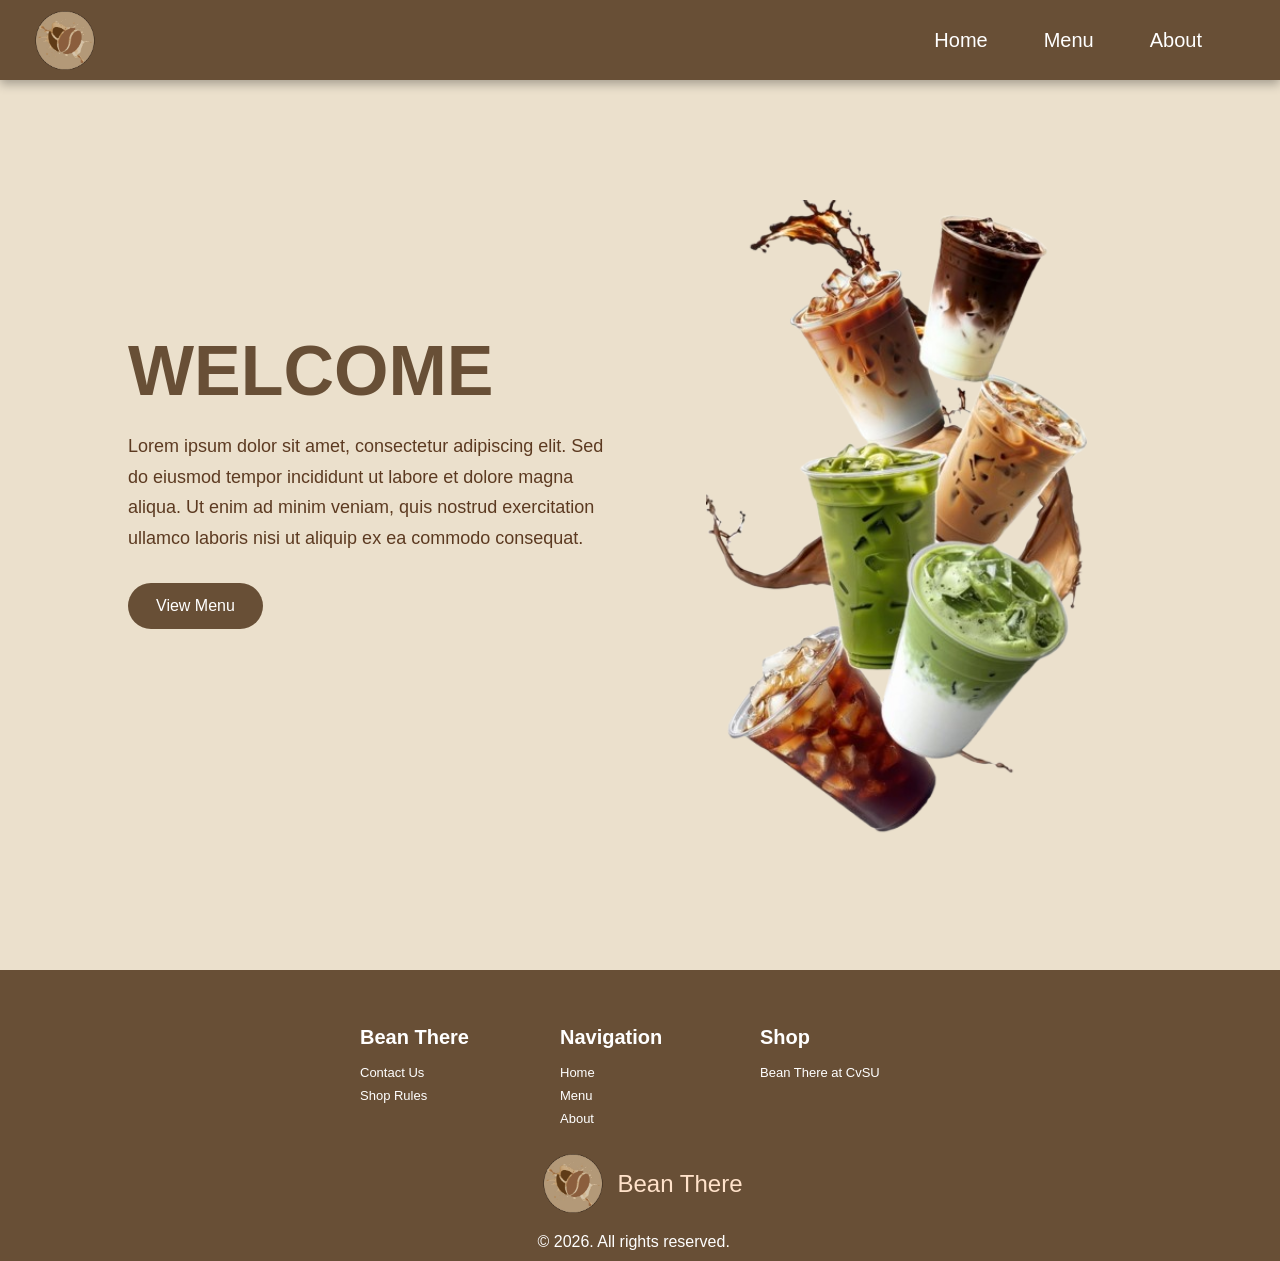
<file: index.html>
<!DOCTYPE html>
<html lang="en">
<head>
    <meta charset="UTF-8">
    <meta name="viewport" content="width=device-width, initial-scale=1.0">
    <link rel="website icon" type="png" href="beanthere.png">
    <link rel="stylesheet" type="text/css" href="home.css">
    <link href="https://fonts.cdnfonts.com/css/new-class" rel="stylesheet">
    <link href="https://fonts.cdnfonts.com/css/qlassy" rel="stylesheet">
                
    <title>Bean There</title>
</head>
<body>

    <nav class="navbar">

    <a href="index.html" id="navbarlogo">
        <img src="logo.png" alt="Logo" id="image">
        Bean There
    </a>

    <ul class="navmenu">
        <li><a href="index.html">Home</a></li>
        <li><a href="Menu.html">Menu</a></li>
        <li><a href="about.html">About</a></li>
    </ul>

</nav>
    


<section class="kopi">

    <div class="kopi-text">
        <h1>WELCOME</h1>

        <p>Lorem ipsum dolor sit amet, consectetur adipiscing elit. Sed do eiusmod tempor incididunt ut labore et dolore magna aliqua. Ut enim ad minim veniam, quis nostrud exercitation ullamco laboris nisi ut aliquip ex ea commodo consequat.
        </p>

        <a href="menu.html" class="kopi-btn">View Menu</a>
    </div>

    <div class="kopi-image">
        <img src="kopi.png" alt="Coffee">
    </div>

</section>



            <!-- Footer Section -->
      <div class="footer__container">
        <div class="footer__links">
          <div class="footer__link--wrapper">
            <div class="footer__link--items">
              <br><br>
              <h4>Bean There</h4>
              <a href=".html">Contact Us</a>
              <a href=".html">Shop Rules</a> 
            </div>
            <div class="footer__link--items">
              <br><br>
              <h4>Navigation</h4>
              <a href="index.html">Home</a>
              <a href="menu.html">Menu</a> 
              <a href="about.html">About</a>
            </div>
          </div>
          <div class="footer__link--wrapper">
            <div class="footer__link--items">
              <br><br>
              <h4>Shop</h4>
              <a href="">Bean There at CvSU</a> 
            </div>
          </div>
        </div>

        <section class="social__media">
          <section class="social__media">
            <div class="social__media--wrap">
              <div class="footer__logo">
                <a href="Mercantile Shop.html" id="footer__logo">
                  <img src="logo.png" alt="Logo" id="image"> Bean There</a>
              </div>

              <p class="website__rights">© 2026. All rights reserved.</p>
            </div>
          </div>
</body>
</html>
</file>
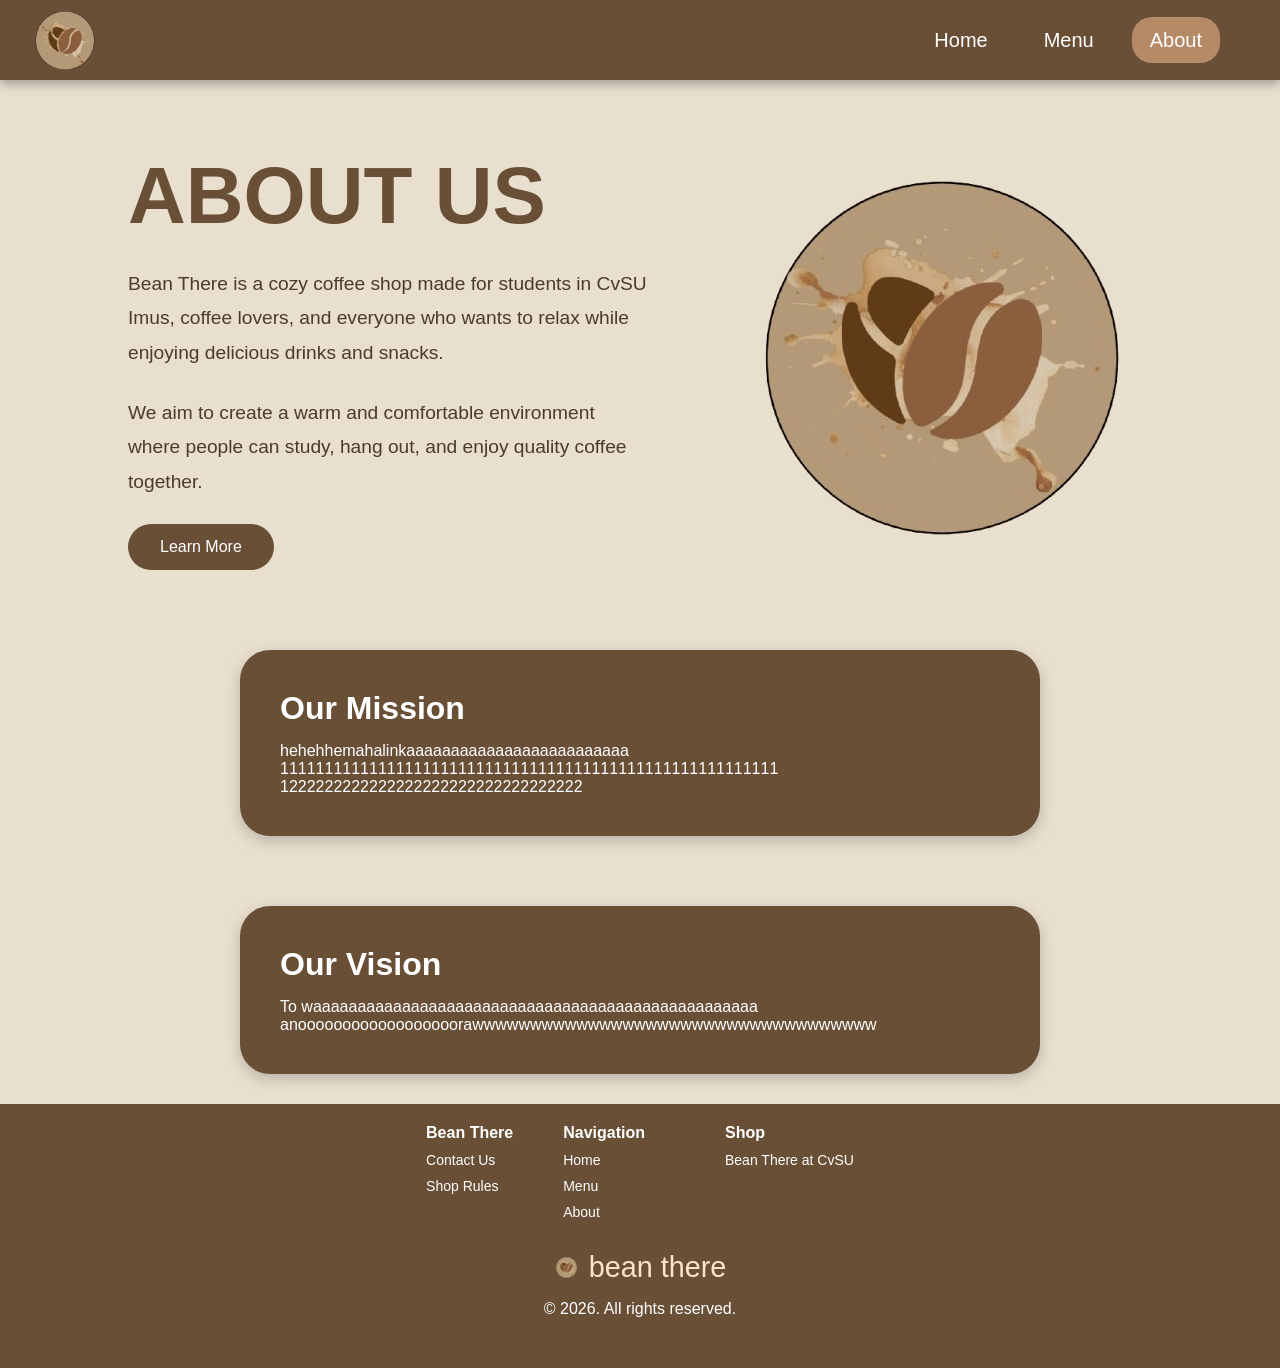
<file: about.html>
<!DOCTYPE html>
<html lang="en">
<head>
    <meta charset="UTF-8">
    <meta name="viewport" content="width=device-width, initial-scale=1.0">
        <link rel="website icon" type="png" href="beanthere.png">
    <title>About | Bean There</title>
     <link href="https://fonts.cdnfonts.com/css/new-class" rel="stylesheet">
    <link href="https://fonts.cdnfonts.com/css/qlassy" rel="stylesheet">
    <link rel="stylesheet" href="about.css">

    <link href="https://fonts.cdnfonts.com/css/new-class" rel="stylesheet">
</head>

<body>

    <!-- NAVBAR -->
    <nav class="navbar">

    <a href="index.html" id="navbarlogo">
        <img src="logo.png" alt="logo" id="image">
        bean there
    </a>

    <ul class="navmenu">
        <li><a href="index.html">Home</a></li>
        <li><a href="Menu.html">Menu</a></li>
        <li><a href="about.html" class="active">About</a></li>
    </ul>

</nav>

    <!-- ABOUT SECTION -->
<section class="about">

    <div class="about__container">

        <div class="about__text">

            <h1>ABOUT US</h1>

            <p>
                Bean There is a cozy coffee shop made for students in CvSU Imus,
                coffee lovers, and everyone who wants to relax while enjoying
                delicious drinks and snacks.
            </p>

            <p>
                We aim to create a warm and comfortable environment where people
                can study, hang out, and enjoy quality coffee together.
            </p>

            <button>Learn More</button>

        </div>

        <div class="about__image">
            <img src="logo.png" alt="Bean There">
        </div>

    </div>

</section>

<!-- MISSION & VISION -->

<section class="missionvision">

    <div class="mv__container">

        <div class="mission__box">
            <h2>Our Mission</h2>

            <p>
                hehehhemahalinkaaaaaaaaaaaaaaaaaaaaaaaaa
                11111111111111111111111111111111111111111111111111111111
                1222222222222222222222222222222222

            </p>
        </div>

        <div class="vision__box">
            <h2>Our Vision</h2>

            <p>
                To waaaaaaaaaaaaaaaaaaaaaaaaaaaaaaaaaaaaaaaaaaaaaaaaaa
                anoooooooooooooooooorawwwwwwwwwwwwwwwwwwwwwwwwwwwwwwwwwww
            </p>
        </div>

    </div>

</section>


    <!-- FOOTER -->
    <div class="footer__container">

        <div class="footer__links">

            <div class="footer__link--wrapper">

                <div class="footer__link--items">
                    <h4>Bean There</h4>
                    <a href="">Contact Us</a>
                    <a href="">Shop Rules</a>
                </div>

                <div class="footer__link--items">
                    <h4>Navigation</h4>
                    <a href="index.html">Home</a>
                    <a href="menu.html">Menu</a>
                    <a href="about.html">About</a>
                </div>

            </div>

            <div class="footer__link--wrapper">

                <div class="footer__link--items">
                    <h4>Shop</h4>
                    <a href="">Bean There at CvSU</a>
                </div>

            </div>

        </div>

        <section class="social__media">

            <div class="social__media--wrap">

                <div class="footer__logo">
                    <a href="index.html" id="footer__logo">
                        <img src="logo.png" alt="logo" id="footerimage">
                        bean there
                    </a>
                </div>

                <p class="website__rights">
                    © 2026. All rights reserved.
                </p>

            </div>

        </section>

    </div>

</body>
</html>
</file>
<file: home.css>
*{
  margin:0;
  padding:0;
  box-sizing:border-box;
}

body{
  background:#ebe0cc;
  font-family:Arial, sans-serif;
  padding-top:80px;
}


/* NAVBAR */
.navbar{
  background:#684f36;

  position:fixed;
  top:0;
  left:0;

  width:100%;
  height:80px;

  display:flex;
  align-items:center;
  justify-content:space-between;

  padding:0 30px;

  z-index:999;
  box-shadow:0 4px 10px rgba(0,0,0,.3);
}

/* LOGO */
#navbarlogo{
  display:flex;
  align-items:center;

  text-decoration:none;

  font-size:2rem;
  font-family:'New Class', sans-serif; /*font sa logo*/

  background-image: linear-gradient(#ffe2ca 100%);
  -webkit-background-clip:text;
  -webkit-text-fill-color:transparent;
}
#image{
  width:70px;
  margin-right:10px;
}
.navmenu{
  display:flex;
  list-style:none;
  gap:20px;
  padding-right: 30px;
}
.navmenu li a{
  color:white;
  text-decoration:none;
  padding:12px 18px;
  transition:.3s;
  font-family: 'Qlassy', sans-serif;
  font-size:20px;                                           
}
.navmenu li a.active{
  background-color: #b48a67;
  border-radius: 20px;
}
.navmenu li a:hover{
  background:#342519;
  border-radius:30px;
}

h1{
    padding-top: 130px;
    font-family: 'Qlassy', sans-serif; 
}




/* Footer CSS */
.footer__container {
    background-color: #684f36;
    padding-top: 20px;
    padding-bottom: 10px;
    display: flex;
    flex-direction: column;
    justify-content: center;
    align-items: center;
    margin-top: auto;
}
  
  #footer__logo {
    color:#ffe2ca;
    display: flex;
    align-items: center;
    cursor: pointer;
    text-decoration: none;
    font-size: 1.5rem;
    font-family: 'New Class', sans-serif; 
  }
  
  .footer__links {
    width: 100%;
    max-width: 1000px;
    display: flex;
    justify-content: center;
  }
  
  .footer__link--wrapper {
    display: flex;
  }
  
  .footer__link--items {
    display: flex;
    flex-direction: column;
    align-items: flex-start;
    margin: 20px; /* Adjusted margin */
    text-align: left;
    width: 160px;
    box-sizing: border-box;
    white-space: nowrap;
    margin-top: 0px;
    margin-bottom: 0px;
  }
  
  .footer__link--items h4 {
    margin-bottom: 16px;
    font-size: 20px;
  }
  
  .footer__link--items > h4 {
    color: #fff;
  }
  
  .footer__link--items a {
    color: #fff;
    text-decoration: none;
    margin-bottom: 0.5rem;
    font-size: 13px;
  }
  
  .footer__link--items a:hover {
    color: #e9e9e9;
    transition: 0.3s ease-out;
  }
  
  .website__rights {
    color: #fff;
  }
  body{
    min-height: 100vh;
    display: flex;
    flex-direction: column;
}

.footer__container{
    margin-top: auto;
}





/* kopi SECTION */
.kopi{
    width: 100%;
    min-height: 80vh;
    display: flex;
    justify-content: space-between;
    align-items: center;
    padding: 120px 10% 50px;
    gap: 40px;
}

.kopi-text{
    flex: 1;
    margin-top: -160px;
}

.kopi-text h1{
    font-size: 70px;
    color: #684f36;
    font-family: 'Qlassy', sans-serif;
    margin-bottom: 20px;
    padding-top: 0;
}
.kopi-text p{
    font-size: 18px;
    line-height: 1.7;
    color: #5C3A21;
    margin-bottom: 30px;
    max-width: 600px;
}
.kopi-btn{
    display: inline-block;
    padding: 14px 28px;
    background: #684f36;
    color: white;
    text-decoration: none;
    border-radius: 30px;
    transition: .3s;
    font-family: 'Qlassy', sans-serif;
}

.kopi-btn:hover{
    background: #342519;
}

.kopi-image{
    flex: 1;
    display: flex;
    justify-content: center;
}

.kopi-image img{
    width: 100%;
    max-width: 400px;
    animation: float 3s ease-in-out infinite;
    margin-bottom:10px;
}

/* FLOAT EFFECT */
@keyframes float{
    0%{
        transform: translateY(0);
    }

    50%{
        transform: translateY(-20px);
    }

    100%{
        transform: translateY(0);
    }
}


/* RESPONSIVE */
@media (max-width:768px){

    .kopi{
        flex-direction: column;
        text-align: center;
        padding-top: 100px;
    }

    .kopi-text h1{
        font-size: 45px;
    }

    .kopi-text p{
        font-size: 16px;
    }

    .kopi-image img{
        max-width: 300px;
    }
}








/* alldevices */

@media (max-width:768px){

  body{
    padding-top:55px;
  }
  .navmenu{
    font-size:90%;
    gap:0;
    padding:7px;
    justify-content:center;
  }
#image{
  width:50px;
  margin-right:10px;
}
  ul li a{
    padding:10px 15px;
    text-align:center;
  }
    #navbarlogo{
    font-size:1.3rem;
  }
  .navmenu li a{
  color:white;
  font-family: 'Qlassy', sans-serif;
  font-size:15px;                                           
                                                
}
}
</file>
<file: about.css>
*{
    margin: 0;
    padding: 0;
    box-sizing: border-box;
}

html, body{
    height: 100%;
}

body{
    background: #e8dfcf;
    font-family: Arial, Helvetica, sans-serif;

    display: flex;
    flex-direction: column;
}

/* NAVBAR */

.navbar{
  background:#684f36;
  position:fixed;
  top:0;
  left:0;
  width:100%;
  height:80px;
  display:flex;
  align-items:center;
  justify-content:space-between;
  padding:0 30px;
  z-index:999;
  box-shadow:0 4px 10px rgba(0,0,0,.3);
}

#navbarlogo{
  display:flex;
  align-items:center;
  text-decoration:none;
  font-size:2rem;
  font-family:'New Class', sans-serif;
  background-image: linear-gradient(#ffe2ca 100%);
  -webkit-background-clip:text;
  -webkit-text-fill-color:transparent;
}
#image{
  width:70px;
  margin-right:10px;
}
.navmenu{
  display:flex;
  list-style:none;
  gap:20px;
  padding-right: 30px;
}
.navmenu li a{
  color:white;
  text-decoration:none;
  padding:12px 18px;
  transition:.3s;
  font-family: 'Qlassy', sans-serif;
  font-size:20px;                                           
}
.navmenu li a.active{
  background-color: #b48a67;
  border-radius: 20px;
}
.navmenu li a:hover{
  background:#342519;
  border-radius:30px;
}

/* ABOUT */

.about{
    min-height: 80vh;

    display: flex;
    justify-content: center;
    align-items: center;

    padding: 80px 10%;
}

.about__container{
    width: 100%;
    max-width: 1200px;

    display: flex;
    justify-content: space-between;
    align-items: center;

    gap: 80px;
}

.about__text{
    flex: 1;
}

.about__text h1{
    font-size: 5rem;
    color: #684f36;

    margin-bottom: 25px;

    font-family: 'Qlassy', sans-serif;
}

.about__text p{
    font-size: 1.2rem;
    line-height: 1.8;

    margin-bottom: 25px;

    color: #4b3a2d;
}

.about__text button{
    padding: 14px 32px;

    border: none;
    border-radius: 30px;

    background: #684f36;
    color: white;

    cursor: pointer;

    font-size: 1rem;

    transition: .3s;
}

.about__text button:hover{
    background: #342519;
}

.about__image img{
    width: 420px;

    animation: float 3s ease-in-out infinite;
}

/* MISSION VISION */

.missionvision{
    padding: 30px 10%;
    margin-top: -100px;
}

.mv__container{
    display: flex;
    justify-content: center;
    gap: 70px;
    flex-wrap: wrap;
}

.mission__box,
.vision__box{
    background: #684f36;

    color: white;

    width: 800px;

    padding: 40px;

    border-radius: 30px;

    box-shadow: 0 5px 15px rgba(0,0,0,.2);

    transition: .3s;
}

.mission__box:hover,
.vision__box:hover{
    transform: translateY(-10px);
}

.mission__box h2,
.vision__box h2{
    font-size: 2rem;

    margin-bottom: 15px;

    font-family: 'Qlassy', sans-serif;
}

.mission__box p,
.vision__box p{
    line-height: 1.;

    font-size: 1rem;
}



/* FOOTER */

.footer__container{
    background: #684f36;

    padding-top: 20px;
    padding-bottom: 50px;

    display: flex;
    flex-direction: column;
    align-items: center;
}

.footer__links{
    display: flex;
    justify-content: center;
    gap: 80px;
}

.footer__link--wrapper{
    display: flex;
    gap: 50px;
}

.footer__link--items{
    display: flex;
    flex-direction: column;

    gap: 10px;
}

.footer__link--items h4{
    color: white;
}

.footer__link--items a{
    color: white;
    text-decoration: none;

    font-size: 14px;
}

#footer__logo{
    color: #ffe2ca;

    text-decoration: none;

    display: flex;
    align-items: center;
    gap: 10px;

    font-family: 'New Class', sans-serif;
    font-size: 1.8rem;
}
#footerimage{
    width: 25px;
}

.social__media--wrap{
    margin-top: 30px;

    display: flex;
    flex-direction: column;
    align-items: center;
    gap: 15px;
}

.website__rights{
    color: white;
}
</file>
